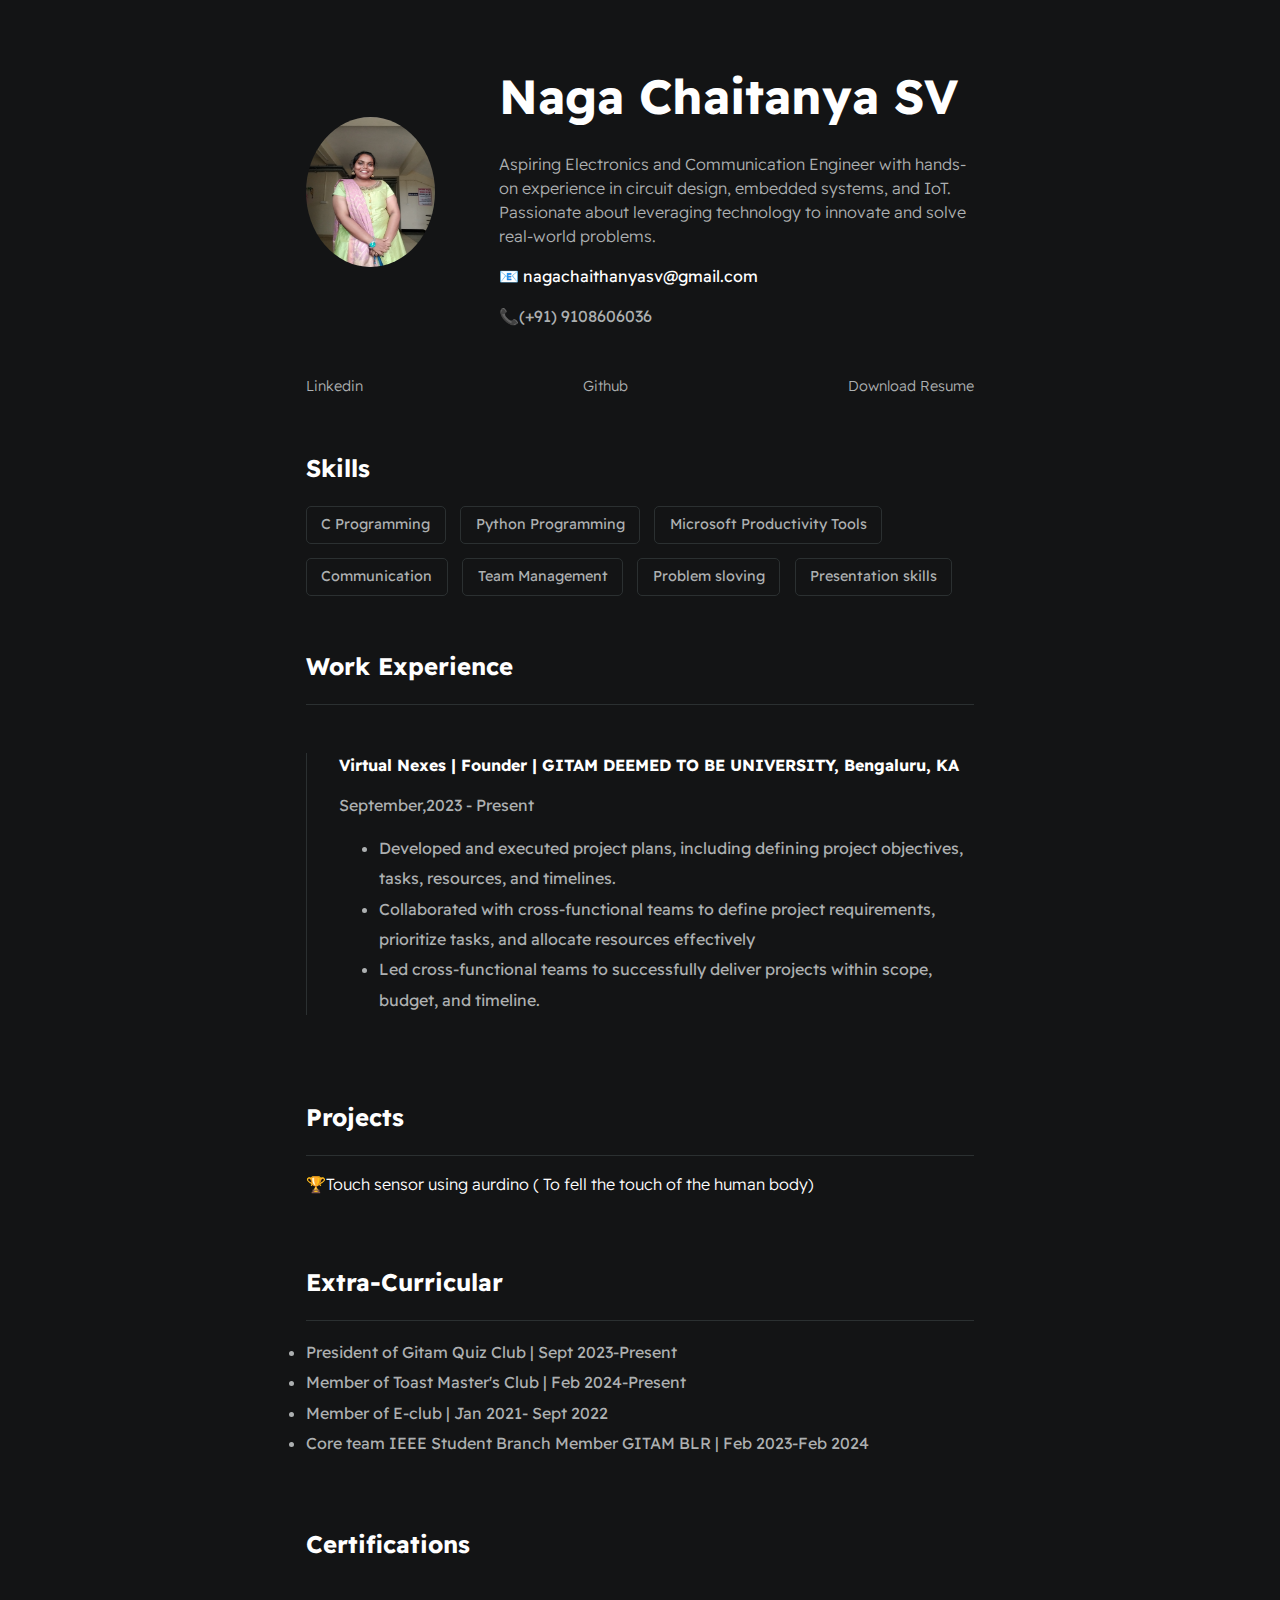
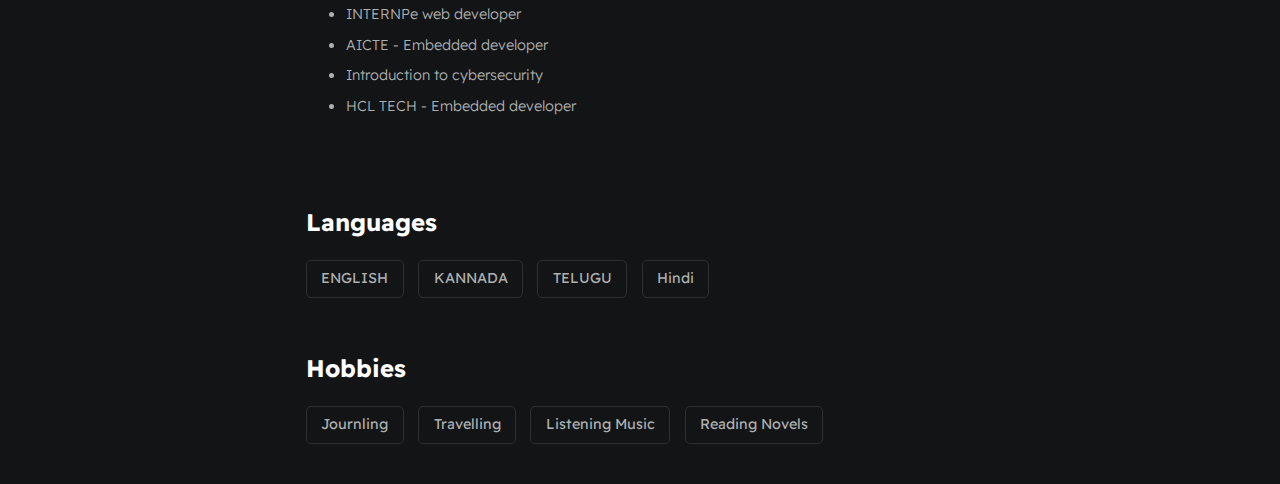
<file: index.html>
<!DOCTYPE html>
<html>
    <head>
        <meta charset="utf-8">
        <meta http-equiv="X-UA-Compatible" content="IE=edge">
        <title>Naga Chaitanya SV</title>
        <meta name="description" content="">
        <meta name="viewport" content="width=device-width, initial-scale=1">
        <link rel="stylesheet" href="./styles/main.css">
    </head>
    <body>
        <div id="container--main">

            <section id="wrapper--hero" class="section--page">
                <img id="profile-pic" src="./assests/profile.jpg">

                <div>
                    <h1 id="user-name">Naga Chaitanya SV</h1>
                    <p id="bio">Aspiring Electronics and Communication Engineer with hands-on experience in circuit design, embedded systems, and IoT. Passionate about leveraging technology to innovate and solve real-world problems.</p>
                    <p id="email">📧 nagachaithanyasv@gmail.com</p>
                    <p id="Mobile number">📞(+91) 9108606036</p>
                </div>  
            </section>

            <section class="section--page">

                <div id="socials--list">
                    <a href="https://www.linkedin.com/in/naga-chaitanya-s-v-58901524b?utm_source=share&utm_campaign=share_via&utm_content=profile&utm_medium=android_app" target="_blank">Linkedin</a>
                    <a href="https://github.com/Chaithanya200323" target="_blank">Github</a>
                    <a href="./assests/resumee.pdf" target="_blank">Download Resume</a>
                </div>
            </section>

            <section class="section--page">
                <h2>Skills</h2>
            
                <div id="wrapper--skills__items">
                    <div class="card--skills"><span>C Programming</span></div>
                    <div class="card--skills"><span>Python Programming</span></div>
                    <div class="card--skills"><span>Microsoft Productivity Tools</span></div>
                    <div class="card--skills"><span>Communication</span></div>
                    <div class="card--skills"><span>Team Management</span></div>
                    <div class="card--skills"><span>Problem sloving</span></div>
                    <div class="card--skills"><span>Presentation skills</span></div>
                </div>
            </section>

           <section id="work-history-wrapper" class="section--page">
    <h2>Work Experience</h2>

    <div class="line-break"></div>
    <div class="card--work-history">
        <strong>Virtual Nexes | Founder | GITAM DEEMED TO BE UNIVERSITY, Bengaluru, KA</strong>
        <p>September,2023 - Present</p>
        <ul>
            <li>Developed and executed project plans, including defining project objectives, tasks, resources, and
                timelines.</li>
            <li>Collaborated with cross-functional teams to define project requirements, prioritize tasks, and allocate
                resources effectively</li>
            <li>Led cross-functional teams to successfully deliver projects within scope, budget, and timeline.</li>
        </ul>
    </div>

    <section class="section--page">
        <h2>Projects</h2>
        <div class="card--project">
            <a href="project.html"><span>🏆</span>Touch sensor using aurdino ( To fell the touch of the human body)</a>
        </div>
    </section>

    
    <section class="section--page">
        <h2>Extra-Curricular</h2>
        <div class="card--project">
            <li>President of Gitam Quiz Club | Sept 2023-Present</li>
            <li>Member of Toast Master's Club | Feb 2024-Present</li>
            <li>Member of E-club | Jan 2021- Sept 2022</li>
            <li>Core team IEEE Student Branch Member GITAM BLR | Feb 2023-Feb 2024</li>
        </div>
    </section>

    <section class="section--page">
        <h2 id="skills-heading">Certifications</h2>
    
        <div id="socials--list">
            <ul>
                <li><a href="./assests/Naga Chaitanya  Completion Certificate (1).png" target="_blank">INTERNPe web developer</a></li>
                <li><a href="/assests/Naga Chaitanya SV 317512.pdf" target="_blank">AICTE - Embedded developer</a></li>
                <li><a href="./assests/Introduction_to_Cybersecurity_Badge20231212-29-calstp.pdf" target="_blank">Introduction to cybersecurity</a></li>
                <li><a href="./assests/My_Certificate.pdf" target="_blank">HCL TECH - Embedded developer</a></li>
            </ul>
        </div>
    </section>
    
    
</section>
    <section class="section--page">
        <h2>Languages</h2>
    <div id="wrapper--skills__items">
        <div class="card--skills"><span>ENGLISH</span></div>
        <div class="card--skills"><span>KANNADA</span></div>
        <div class="card--skills"><span>TELUGU</span></div>
        <div class="card--skills"><span>Hindi</span></div>
    </div>
</section>

<section class="section--page">
    <h2>Hobbies</h2>
<div id="wrapper--skills__items">
    <div class="card--skills"><span>Journling</span></div>
    <div class="card--skills"><span>Travelling</span></div>
    <div class="card--skills"><span>Listening Music</span></div>
    <div class="card--skills"><span>Reading Novels</span></div>      
</div>

    </body>
</html>
</file>
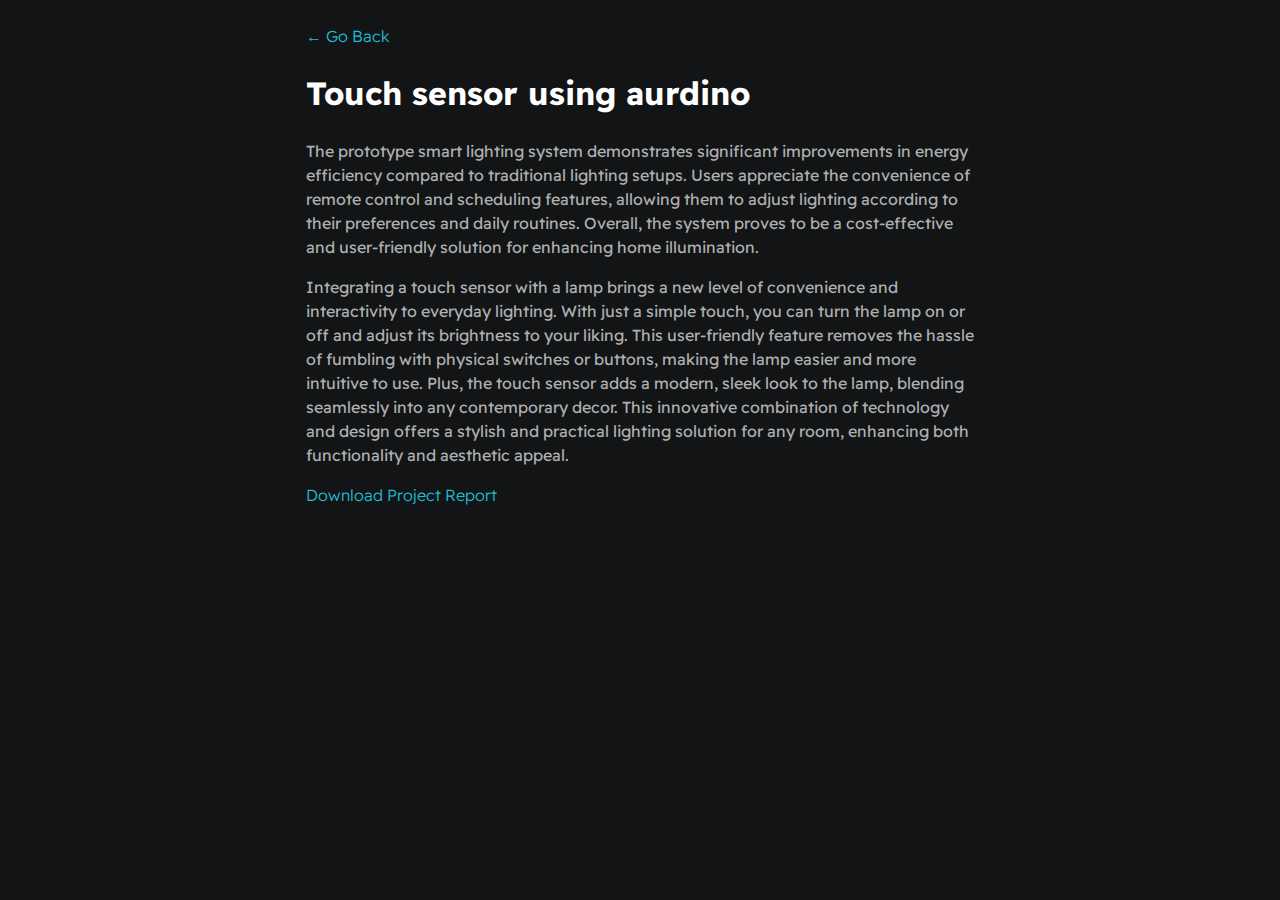
<file: project.html>
<!DOCTYPE html>
<html>
    <head>
        <meta charset="utf-8">
        <meta http-equiv="X-UA-Compatible" content="IE=edge">
        <title>Naga Chaitanya SV</title>
        <meta name="description" content="">
        <meta name="viewport" content="width=device-width, initial-scale=1">
        <link rel="stylesheet" href="./styles/main.css">
    </head>
    <body>
        <div id="container--main">
            <a href="index.html">&#x2190; Go Back</a>
            <h1>Touch sensor using aurdino</h1>
            <p>The prototype smart lighting system demonstrates significant improvements in energy efficiency compared to traditional lighting setups. Users appreciate the convenience of remote control and scheduling features, allowing them to adjust lighting according to their preferences and daily routines. Overall, the system proves to be a cost-effective and user-friendly solution for enhancing home illumination.</p>
            <p>Integrating a touch sensor with a lamp brings a new level of convenience and interactivity to everyday lighting. With just a simple touch, you can turn the lamp on or off and adjust its brightness to your liking. This user-friendly feature removes the hassle of fumbling with physical switches or buttons, making the lamp easier and more intuitive to use. Plus, the touch sensor adds a modern, sleek look to the lamp, blending seamlessly into any contemporary decor. This innovative combination of technology and design offers a stylish and practical lighting solution for any room, enhancing both functionality and aesthetic appeal.</p>  
            <a href="./assests/IoT Mini project NC.docx" target="_blank">Download Project Report</a>              
        </div>
    </body>
</html>
</file>
<file: styles/main.css>
@import url('https://fonts.googleapis.com/css2?family=Readex+Pro:wght@300;400;500;600;700&display=swap');

:root{
    --mainTextColor:#000;
    --secondaryTextColor:(51 51 51);
    --mainLinkColor:#0da2b8;
    --mainBorderColor:rgb(218, 218, 218);
    --mainBgColor:rgb(249, 250,251);
}

*{
    font-family: 'Readex Pro';
    line-height: 1.5em;
    box-sizing: border-box;
    color: var(--mainTextColor);

}

body{
    background-color: var(--mainBgColor);            
}

p, span, li{
    color: var(--secondaryTextColor);
    font-size: 1em;
}

a{
    text-decoration: none;
    color: var(--mainLinkColor);
    font-weight: 500;
}

li{
    line-height: 1.9em;
}

#container--main{
    max-width: 700px;
    margin: 0 auto;
    padding: 1em;
}

.section--page{
    padding-top: 1em;
    padding-bottom: 1em;
}

#wrapper--hero{
    display: flex;
    align-items: center;
    gap: 4em;
}

#bio, a{
    font-weight: 300;
}

#user-name{
    font-size: 48px;
    line-height: 1em;
}

#profile-pic{
    width:420px;
    height:150px;
    border-radius:50%;
}
  
#email{
    color: var(--mainTextColor);
}

#socials--list{
    display: flex;
    justify-content: space-between;
    column-gap: 1em;
    flex-wrap: wrap;
}

#socials--list a{
    font-weight: 300;
    color: var(--secondaryTextColor);
    font-size: 0.9em;
    transition: 0.3s;
}

#socials--list a:hover{
    font-weight: 100;
    color: var(--mainLinkColor);
    font-size: 0.9em;
}
:root{
    --mainTextColor-light:#000;
    --secondaryTextColor-light:rgb(51 51 51);
    --mainLinkColor-light:#0da2b8;
    --mainBorderColor-light:rgb(218, 218, 218);
    --mainBgColor-light:rgb(249, 250,251);

    --mainTextColor-dark:#fff;
    --secondaryTextColor-dark:#adb0b1;
    --mainLinkColor-dark:rgb(30, 190,214);
    --mainBorderColor-dark:#2b3031;
    --mainBgColor-dark:#131415;

    --mainTextColor:var(--mainTextColor-dark);
    --secondaryTextColor:var(--secondaryTextColor-dark);
    --mainLinkColor:var(--mainLinkColor-dark);
    --mainBorderColor:var(--mainBorderColor-dark);
    --mainBgColor:var(--mainBgColor-dark);

}
#qualifications--list{
    list-style: none;
}
#qualifications--list{
    list-style: none;
}

#wrapper--skills__items{
    display: flex;
    flex-wrap: wrap;
    gap: 1em;
    font-size: 0.9em;
}

.card--skills{
    border: 1px solid var(--mainBorderColor);
    border-radius: 5px;
    padding: 0.5em 1em;
    align-items: center;
}
.card--work-history{
    border-left: 1px solid var(--mainBorderColor);
    margin-top: 3em;
    margin-bottom: 3em;
    padding-left: 2em;
}

.line-break{
    background-color: var(--mainBorderColor);
    height: 1px;
}
.card--project{
    padding-top: 1em;
    padding-bottom: 1em;
    border-top: 1px solid var(--mainBorderColor);
}

.card--project a{
    color: var(--mainTextColor);

    transition: 0.3s;
}

.card--project a:hover{
    color: rgb(30, 190,214);

}
@media(max-width:600px){

    .section--page{
        padding-top: 1em;
        padding-bottom: 1em;
    }

    #wrapper--hero{
        gap: 1em;
        flex-direction: column;
    }

    #profile-pic{
        width: 200px;
        height: 200px;
    }


    .card--work-history{
        border-left: none;
        padding-left: 0;
    }
}
</file>
